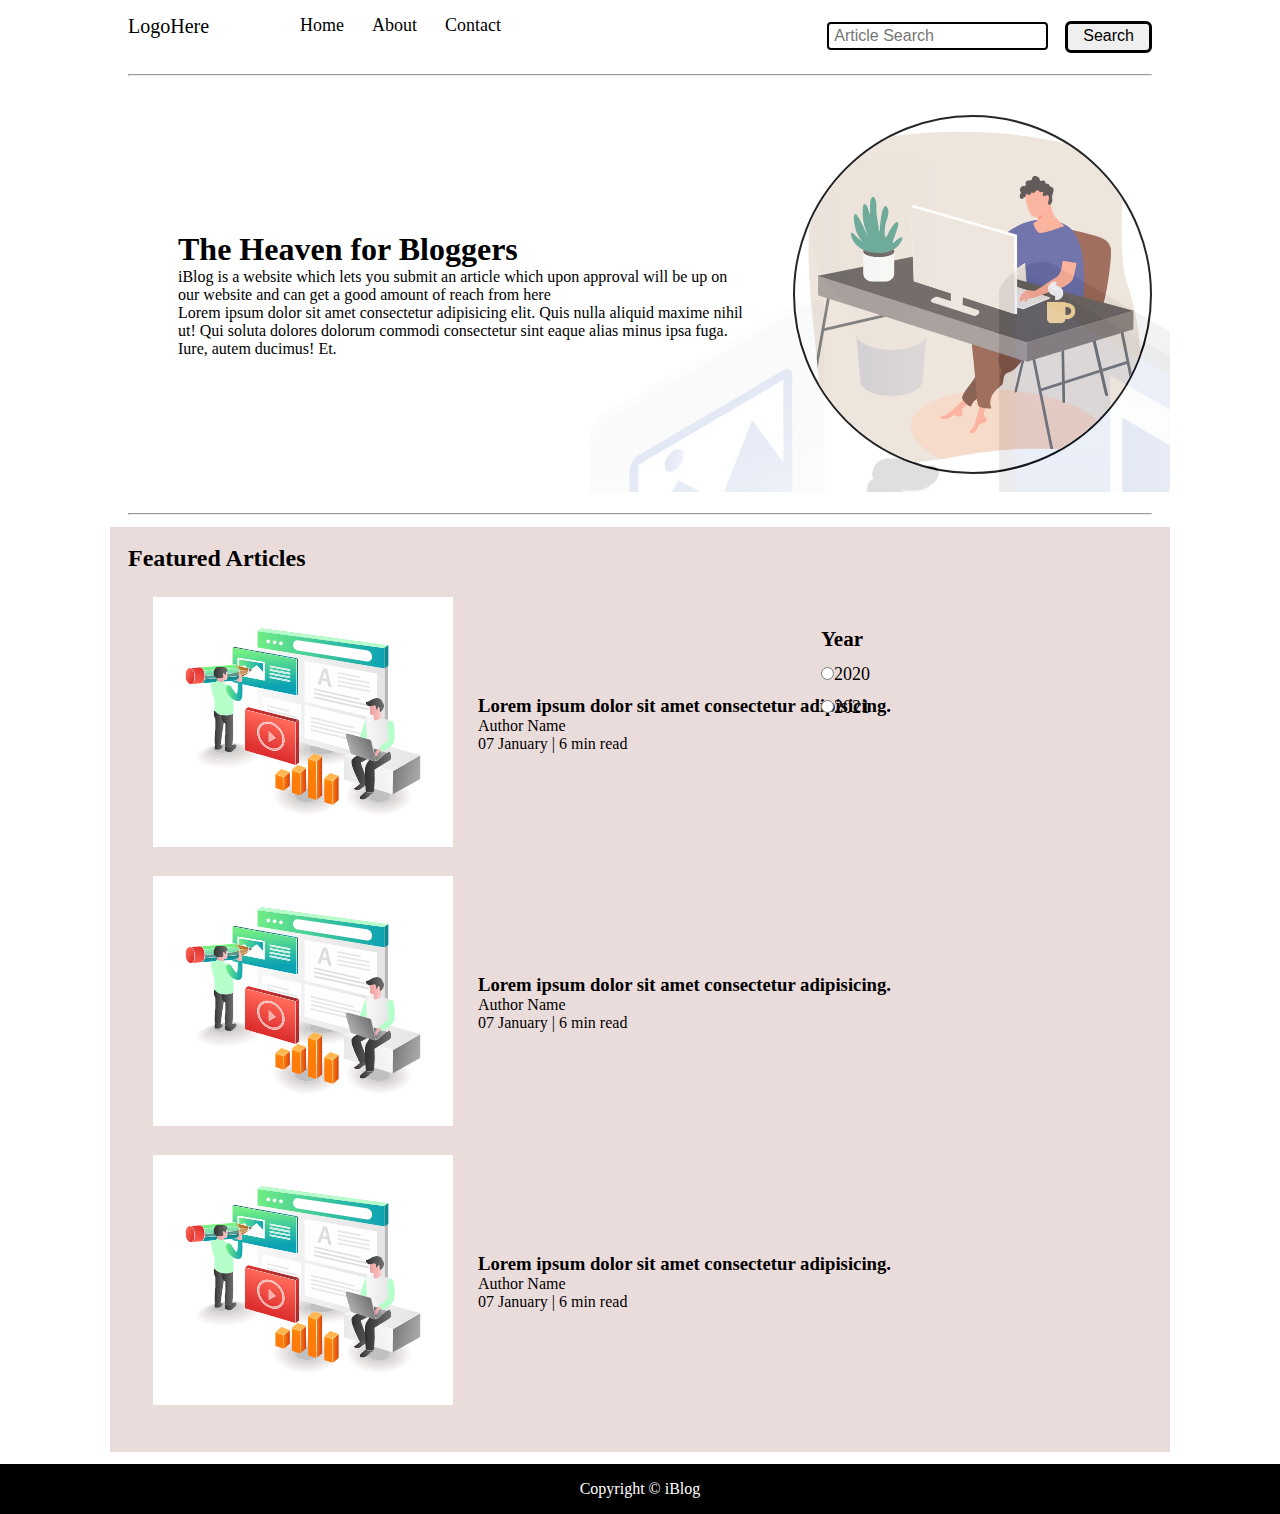
<file: index.html>
<!DOCTYPE html>
<html lang="en">

<head>
    <meta charset="UTF-8">
    <meta name="viewport" content="width=device-width, initial-scale=1.0">
    <title>Blog</title>
    <link rel="stylesheet" href="/css/style.css">
    <link rel="stylesheet" href="/css/utils.css">
    <link rel="stylesheet" href="/css/mobile.css">
</head>

<body>
    <nav class="navigation max-width-1 m-auto">
        <div class="nav-left">
            <span>LogoHere</span>
            <ul>
                <li><a href="/">Home</a></li>
                <li><a href="/about us/about us.html">About</a></li>
                <li><a href="/contactus/contact.html">Contact</a></li>
            </ul>



        </div>
        <div class="nav-right">
            <form action="/search.html" method="get">
                <input class="form-input" type="text" name="query" placeholder="Article Search">
                <button class="btn">Search</button>
            </form>
        </div>
    </nav>
    <div class="max-width-1 m-auto">
        <hr>
    </div>
    <div class="content max-width-1 m-auto my-2">
        <div class="content-left">
            <h1>The Heaven for Bloggers</h1>
            <p>iBlog is a website which lets you submit an article which upon approval will be up on our website and can
                get a good amount of reach from here</p>
            <p>Lorem ipsum dolor sit amet consectetur adipisicing elit. Quis nulla aliquid maxime nihil ut! Qui soluta
                dolores dolorum commodi consectetur sint eaque alias minus ipsa fuga. Iure, autem ducimus! Et.</p>
        </div>
        <div class="content-right">
            <img src="img/vecteezy_the-man-sitting-and-typing-on-computer-he-work-at-home_6852531.svg" alt="iBlog">
        </div>
    </div>
    <div class="max-width-1 m-auto"><hr></div>
    <div class="home-articles max-width-1 m-auto my-2">
        <div class="year-box">
            <h3>Year</h3>
            <div>
                <input type="radio" name="year" id="">2020
            </div>
            <div>
                <input type="radio" name="year" id="">2021
            </div>
        </div>
        <h2>Featured Articles</h2>
        <div class="home-article">
            <div class="home-article-img">
                <img src="img/vecteezy_isometric-illustration-concept-creative-analysis-of-web_5647946.svg" alt="Article 1">
            </div>
            <div class="home-article-content">
                <a href="/blogpost.html"><h3>Lorem ipsum dolor sit amet consectetur adipisicing.</h3></a>
                <div>Author Name</div>
                <span>07 January | 6 min read</span>
            </div>
        </div>
        <div class="home-article">
            <div class="home-article-img">
                <img src="img/vecteezy_isometric-illustration-concept-creative-analysis-of-web_5647946.svg" alt="Article 1">
            </div>
            <div class="home-article-content">
                <a href="/blogpost.html"><h3>Lorem ipsum dolor sit amet consectetur adipisicing.</h3></a>
                <div>Author Name</div>
                <span>07 January | 6 min read</span>
            </div>
        </div>
        <div class="home-article">
            <div class="home-article-img">
                <img src="img/vecteezy_isometric-illustration-concept-creative-analysis-of-web_5647946.svg" alt="Article 1">
            </div>
            <div class="home-article-content">
                <a href="/blogpost.html"><h3>Lorem ipsum dolor sit amet consectetur adipisicing.</h3></a>
                <div>Author Name</div>
                <span>07 January | 6 min read</span>
            </div>
        </div>
        
    </div>

    <div class="footer">
        Copyright &copy; iBlog
    </div>
</body>

</html>
</file>
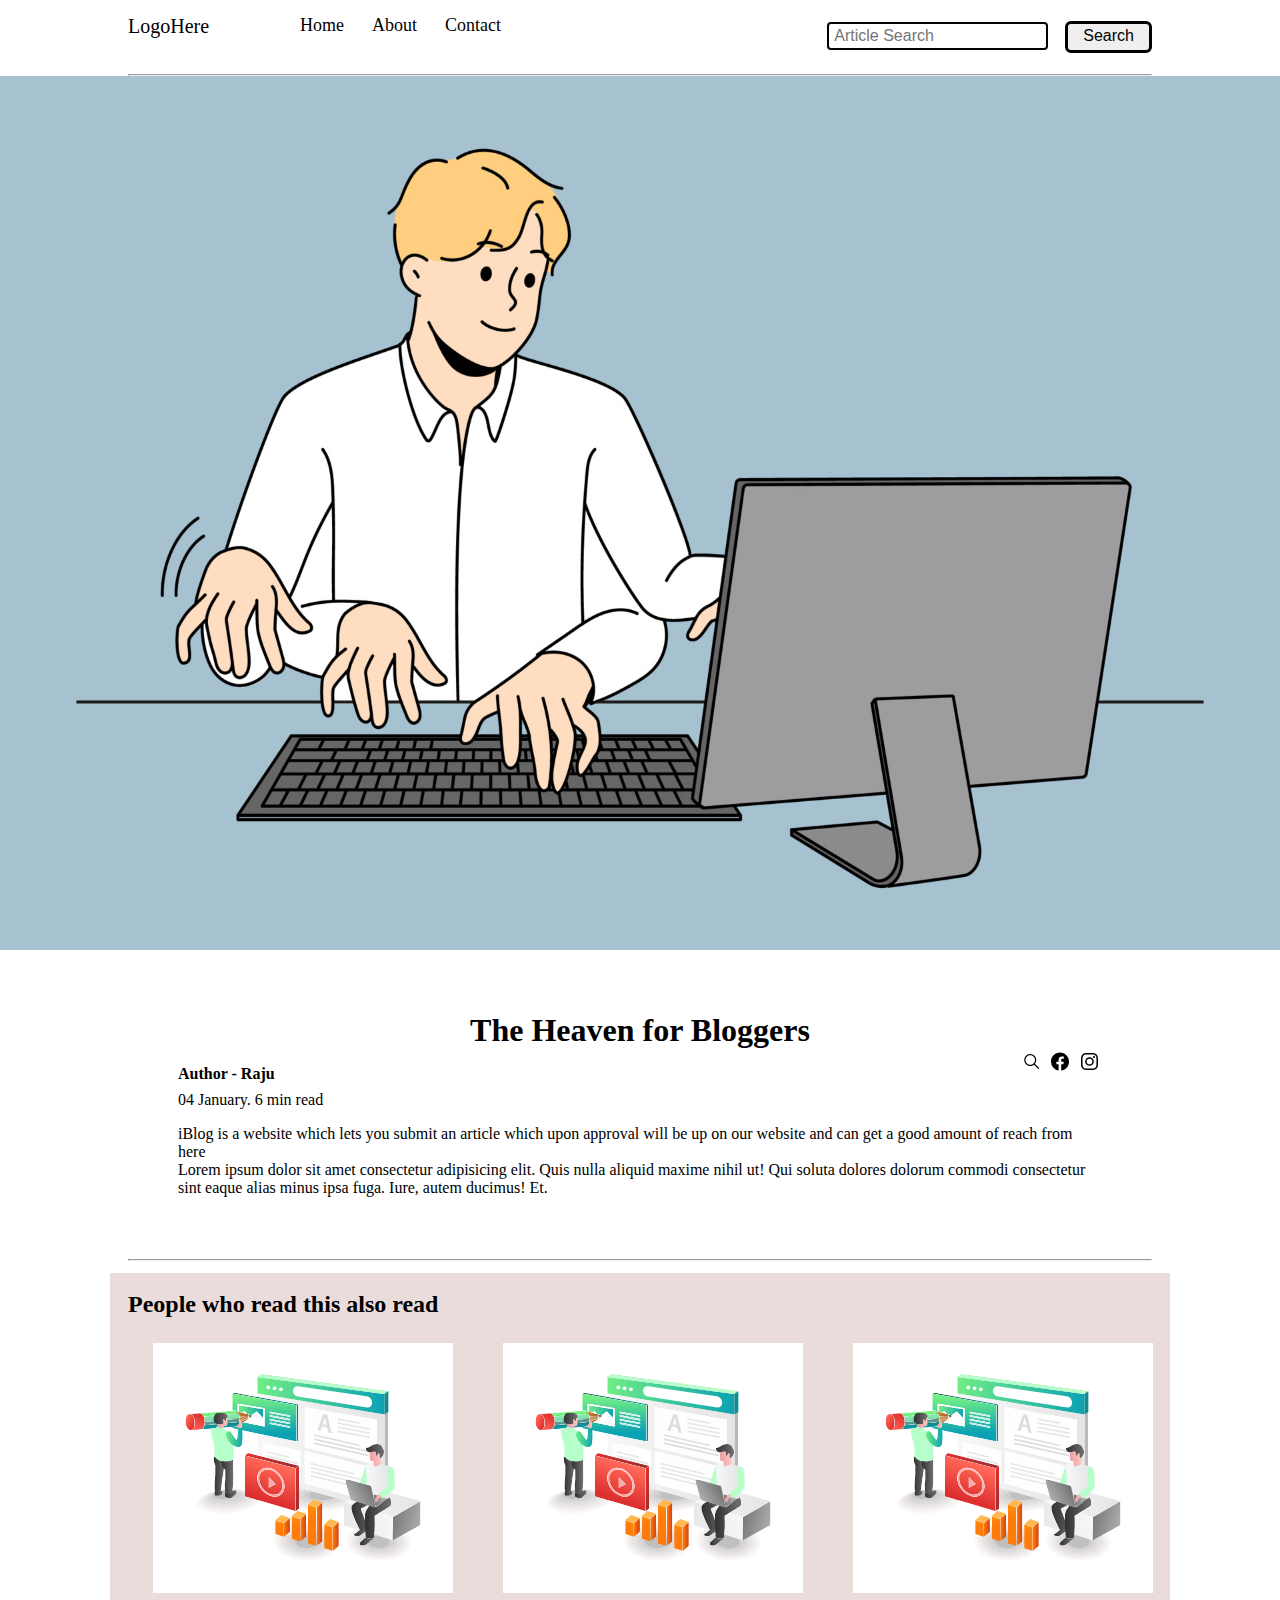
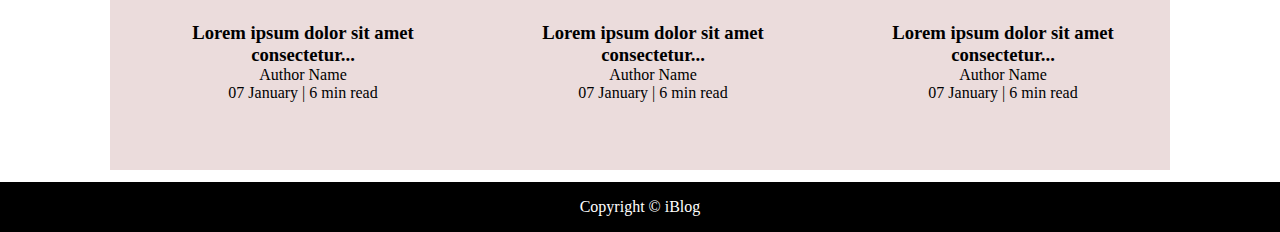
<file: blogpost.html>
<!DOCTYPE html>
<html lang="en">

<head>
    <meta charset="UTF-8">
    <meta name="viewport" content="width=device-width, initial-scale=1.0">
    <title>Blog</title>
    <link rel="stylesheet" href="/css/style.css">
    <link rel="stylesheet" href="/css/utils.css">
    <link rel="stylesheet" href="/css/blogpost.css">
    <link rel="stylesheet" href="/css/mobile.css">
</head>

<body>
    <nav class="navigation max-width-1 m-auto">
        <div class="nav-left">
            <span>LogoHere</span>
            <ul>
                <li><a href="/">Home</a></li>
                <li><a href="/about us/about us.html">About</a></li>
                <li><a href="/contactus/contact.html">Contact</a></li>
            </ul>
        </div>
        <div class="nav-right">
            <form action="/search.html" method="get">
                <input class="form-input" type="text" name="query" placeholder="Article Search">
                <button class="btn">Search</button>
            </form>
        </div>
    </nav>
    <div class="max-width-1 m-auto">
        <hr>
    </div>
    <div class="post-img">
        <img src="img/vecteezy_businessman-working-on-computer-with-numerous-hands-being_13215204.jpg" alt="" srcset="">
    </div>
    <div class="blog-post-content max-width-1 m-auto my-2">
        <div class="content-left">
            <h1>The Heaven for Bloggers</h1>
            <div class="blogpost-meta">
                <div class="author-info">
                    <div>
                        <b>Author - Raju</b>
                    </div>
                    <div>04 January. 6 min read</div>
                </div>
                <div class="social">
                    <svg class="svgIcon-use" width="25" height="25">
                        <path
                            d="M20.067 18.933l-4.157-4.157a6 6 0 10-.884.884l4.157 4.157a.624.624 0 10.884-.884zM6.5 11c0-2.62 2.13-4.75 4.75-4.75S16 8.38 16 11s-2.13 4.75-4.75 4.75S6.5 13.62 6.5 11z">
                        </path>
                    </svg>
                    <svg class="svgIcon-use" width="25" height="25">
                        <path
                            d="M21 12.646C21 7.65 16.97 3.6 12 3.6s-9 4.05-9 9.046a9.026 9.026 0 007.59 8.924v-6.376H8.395V12.64h2.193v-1.88c0-2.186 1.328-3.375 3.267-3.375.93 0 1.728.07 1.96.1V9.77H14.47c-1.055 0-1.26.503-1.26 1.242v1.63h2.517l-.33 2.554H13.21V21.6c4.398-.597 7.79-4.373 7.79-8.954">
                        </path>
                    </svg>
                    <svg class="svgIcon-use" width="25" height="25">
                        <path
                            d="M12.497 5.531c2.27 0 2.536.01 3.433.05.83.038 1.279.176 1.579.294.398.156.681.338.978.635.297.296.482.58.634.978.115.3.257.749.294 1.578.04.897.05 1.164.05 3.434 0 2.27-.01 2.537-.05 3.434-.037.83-.176 1.278-.294 1.578a2.637 2.637 0 01-.634.979 2.61 2.61 0 01-.978.634c-.3.114-.749.256-1.579.293-.897.04-1.163.05-3.433.05-2.27 0-2.537-.01-3.434-.05-.83-.037-1.278-.175-1.579-.293a2.638 2.638 0 01-.978-.634 2.596 2.596 0 01-.634-.979c-.115-.3-.256-.748-.293-1.578-.04-.897-.051-1.164-.051-3.434 0-2.27.01-2.537.05-3.434.038-.83.176-1.278.294-1.578.155-.398.337-.682.634-.978a2.6 2.6 0 01.978-.635c.3-.114.75-.256 1.579-.293.897-.044 1.164-.05 3.434-.05zm0-1.531c-2.307 0-2.598.01-3.505.05-.904.041-1.521.186-2.06.395-.56.216-1.033.51-1.505.982a4.214 4.214 0 00-.982 1.504c-.209.54-.354 1.157-.394 2.064C4.01 9.9 4 10.19 4 12.497c0 2.307.01 2.597.05 3.504.041.904.186 1.521.395 2.064.216.56.51 1.033.982 1.505s.948.762 1.504.981c.54.21 1.157.355 2.064.395.908.04 1.195.05 3.505.05 2.31 0 2.597-.01 3.505-.05.904-.04 1.52-.186 2.064-.395a4.14 4.14 0 001.504-.981c.472-.472.762-.948.982-1.505.209-.54.354-1.157.394-2.064.04-.907.051-1.194.051-3.504s-.01-2.598-.05-3.505c-.041-.904-.186-1.521-.395-2.064a4.142 4.142 0 00-.982-1.505 4.215 4.215 0 00-1.504-.981c-.54-.21-1.157-.354-2.064-.395C15.094 4.01 14.804 4 12.497 4z">
                        </path>
                        <path
                            d="M12.496 8.132a4.365 4.365 0 000 8.73 4.367 4.367 0 004.365-4.365 4.367 4.367 0 00-4.365-4.365zm0 7.198a2.833 2.833 0 110-5.666 2.833 2.833 0 010 5.666z">
                        </path>
                        <path d="M17.034 8.979a1.019 1.019 0 100-2.038 1.019 1.019 0 000 2.038z"></path>
                    </svg>
                </div>
            </div>
            <p>iBlog is a website which lets you submit an article which upon approval will be up on our website and can
                get a good amount of reach from here</p>
            <p>Lorem ipsum dolor sit amet consectetur adipisicing elit. Quis nulla aliquid maxime nihil ut! Qui soluta
                dolores dolorum commodi consectetur sint eaque alias minus ipsa fuga. Iure, autem ducimus! Et.</p>
        </div>
    </div>
    <div class="max-width-1 m-auto">
        <hr>
    </div>
    <div class="home-articles max-width-1 m-auto my-2">
        <h2>People who read this also read</h2>
        <div class="row">
            <div class="home-article more-post">
                <div class="home-article-img">
                    <img src="img/vecteezy_isometric-illustration-concept-creative-analysis-of-web_5647946.svg"
                        alt="Article 1">
                </div>
                <div class="home-article-content center">
                    <a href="/blogpost.html">
                        <h3>Lorem ipsum dolor sit amet consectetur...</h3>
                    </a>
                    <div>Author Name</div>
                    <span>07 January | 6 min read</span>
                </div>
            </div>
            <div class="home-article more-post">
                <div class="home-article-img">
                    <img src="img/vecteezy_isometric-illustration-concept-creative-analysis-of-web_5647946.svg"
                        alt="Article 1">
                </div>
                <div class="home-article-content center">
                    <a href="/blogpost.html">
                        <h3>Lorem ipsum dolor sit amet consectetur...</h3>
                    </a>
                    <div>Author Name</div>
                    <span>07 January | 6 min read</span>
                </div>
            </div>
            <div class="home-article more-post">
                <div class="home-article-img">
                    <img src="img/vecteezy_isometric-illustration-concept-creative-analysis-of-web_5647946.svg"
                        alt="Article 1">
                </div>
                <div class="home-article-content center">
                    <a href="/blogpost.html">
                        <h3>Lorem ipsum dolor sit amet consectetur...</h3>
                    </a>
                    <div>Author Name</div>
                    <span>07 January | 6 min read</span>
                </div>
            </div>
        </div>
    </div>

    <div class="footer">
        Copyright &copy; iBlog
    </div>
</body>

</html>
</file>
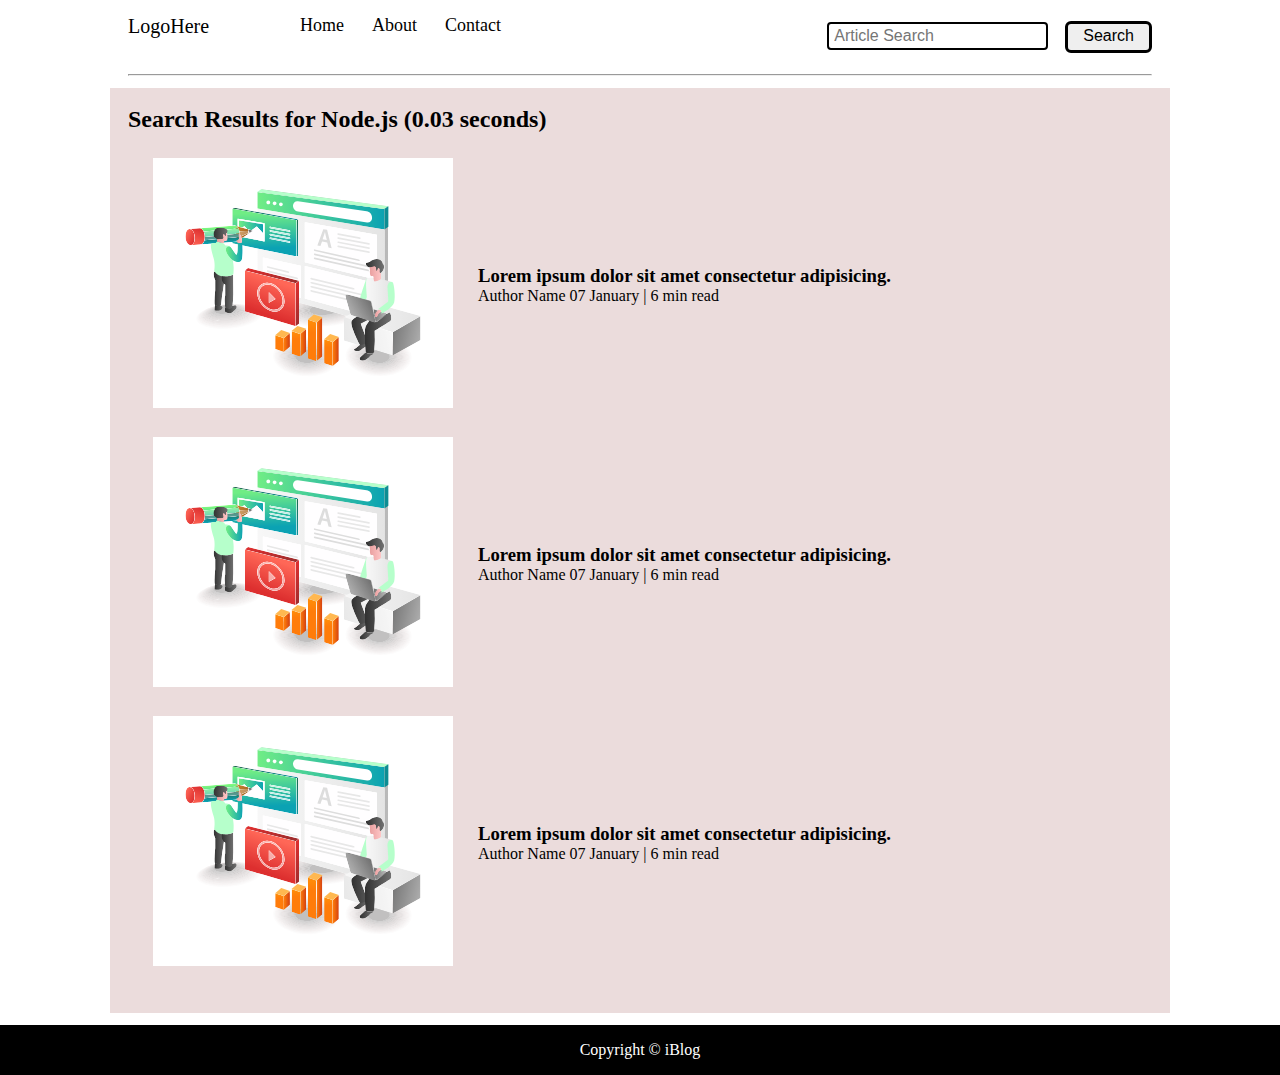
<file: search.html>
<!DOCTYPE html>
<html lang="en">

<head>
    <meta charset="UTF-8">
    <meta name="viewport" content="width=device-width, initial-scale=1.0">
    <title>Blog</title>
    <link rel="stylesheet" href="/css/style.css">
    <link rel="stylesheet" href="/css/utils.css">
</head>

<body>
    <nav class="navigation max-width-1 m-auto">
        <div class="nav-left">
            <span>LogoHere</span>
            <ul>
                <li><a href="/">Home</a></li>
                <li><a href="/">About</a></li>
                <li><a href="/">Contact</a></li>
            </ul>

        </div>
        <div class="nav-right">
            <form action="/search.html" method="get">
                <input class="form-input" type="text" name="query" placeholder="Article Search">
                <button class="btn">Search</button>
            </form>
        </div>
    </nav>
    
    <div class="max-width-1 m-auto"><hr></div>
    <div class="home-articles max-width-1 m-auto my-2">
        <h2>Search Results for Node.js (0.03 seconds)</h2>
        <div class="home-article">
            <div class="home-article-img">
                <img src="img/vecteezy_isometric-illustration-concept-creative-analysis-of-web_5647946.svg" alt="Article 1">
            </div>
            <div class="home-article-content">
                <a href="/blog.html"><h3>Lorem ipsum dolor sit amet consectetur adipisicing.</h3></a>
                <span>Author Name</span>
                <span>07 January | 6 min read</span>
            </div>
        </div>
        <div class="home-article">
            <div class="home-article-img">
                <img src="img/vecteezy_isometric-illustration-concept-creative-analysis-of-web_5647946.svg" alt="Article 1">
            </div>
            <div class="home-article-content">
                <a href="/blog.html"><h3>Lorem ipsum dolor sit amet consectetur adipisicing.</h3></a>
                <span>Author Name</span>
                <span>07 January | 6 min read</span>
            </div>
        </div>
        <div class="home-article">
            <div class="home-article-img">
                <img src="img/vecteezy_isometric-illustration-concept-creative-analysis-of-web_5647946.svg" alt="Article 1">
            </div>
            <div class="home-article-content">
                <a href="/blog.html"><h3>Lorem ipsum dolor sit amet consectetur adipisicing.</h3></a>
                <span>Author Name</span>
                <span>07 January | 6 min read</span>
            </div>
        </div>
        
    </div>

    <div class="footer">
        Copyright &copy; iBlog
    </div>
</body>

</html>
</file>
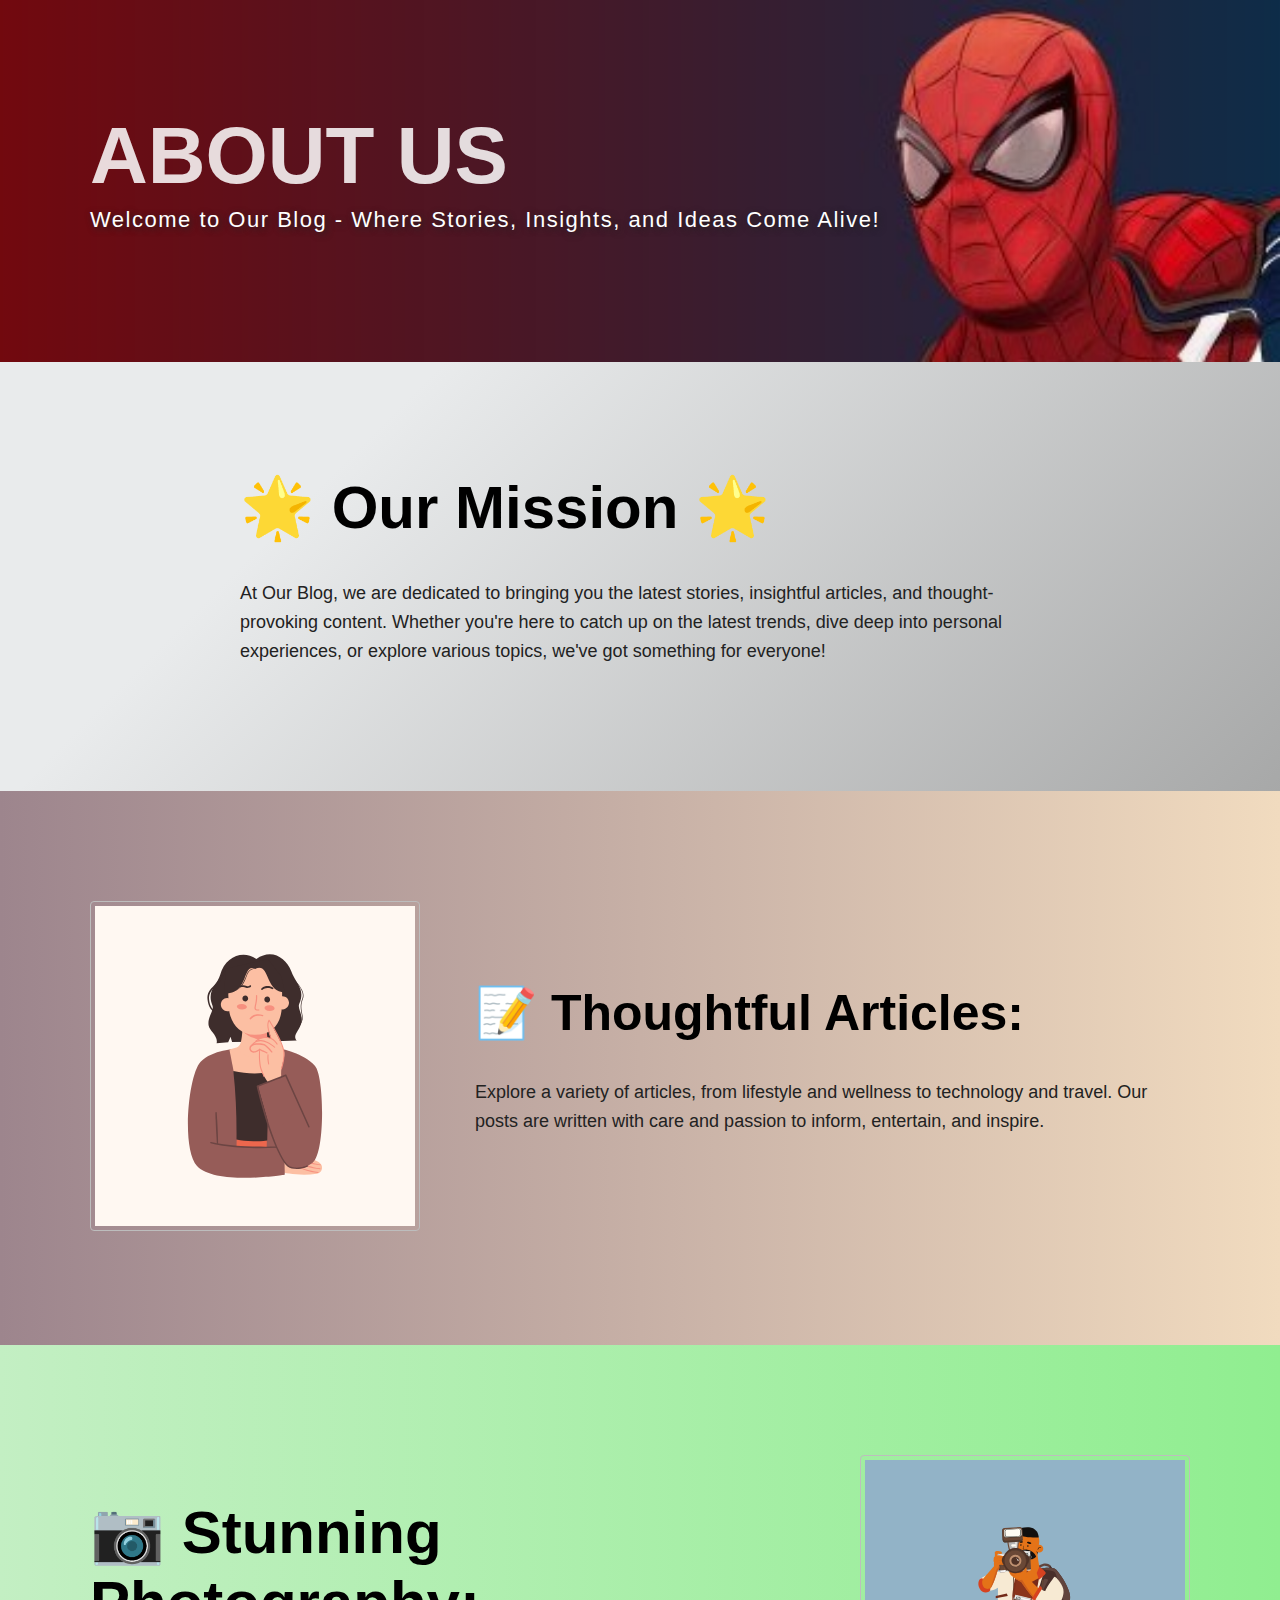
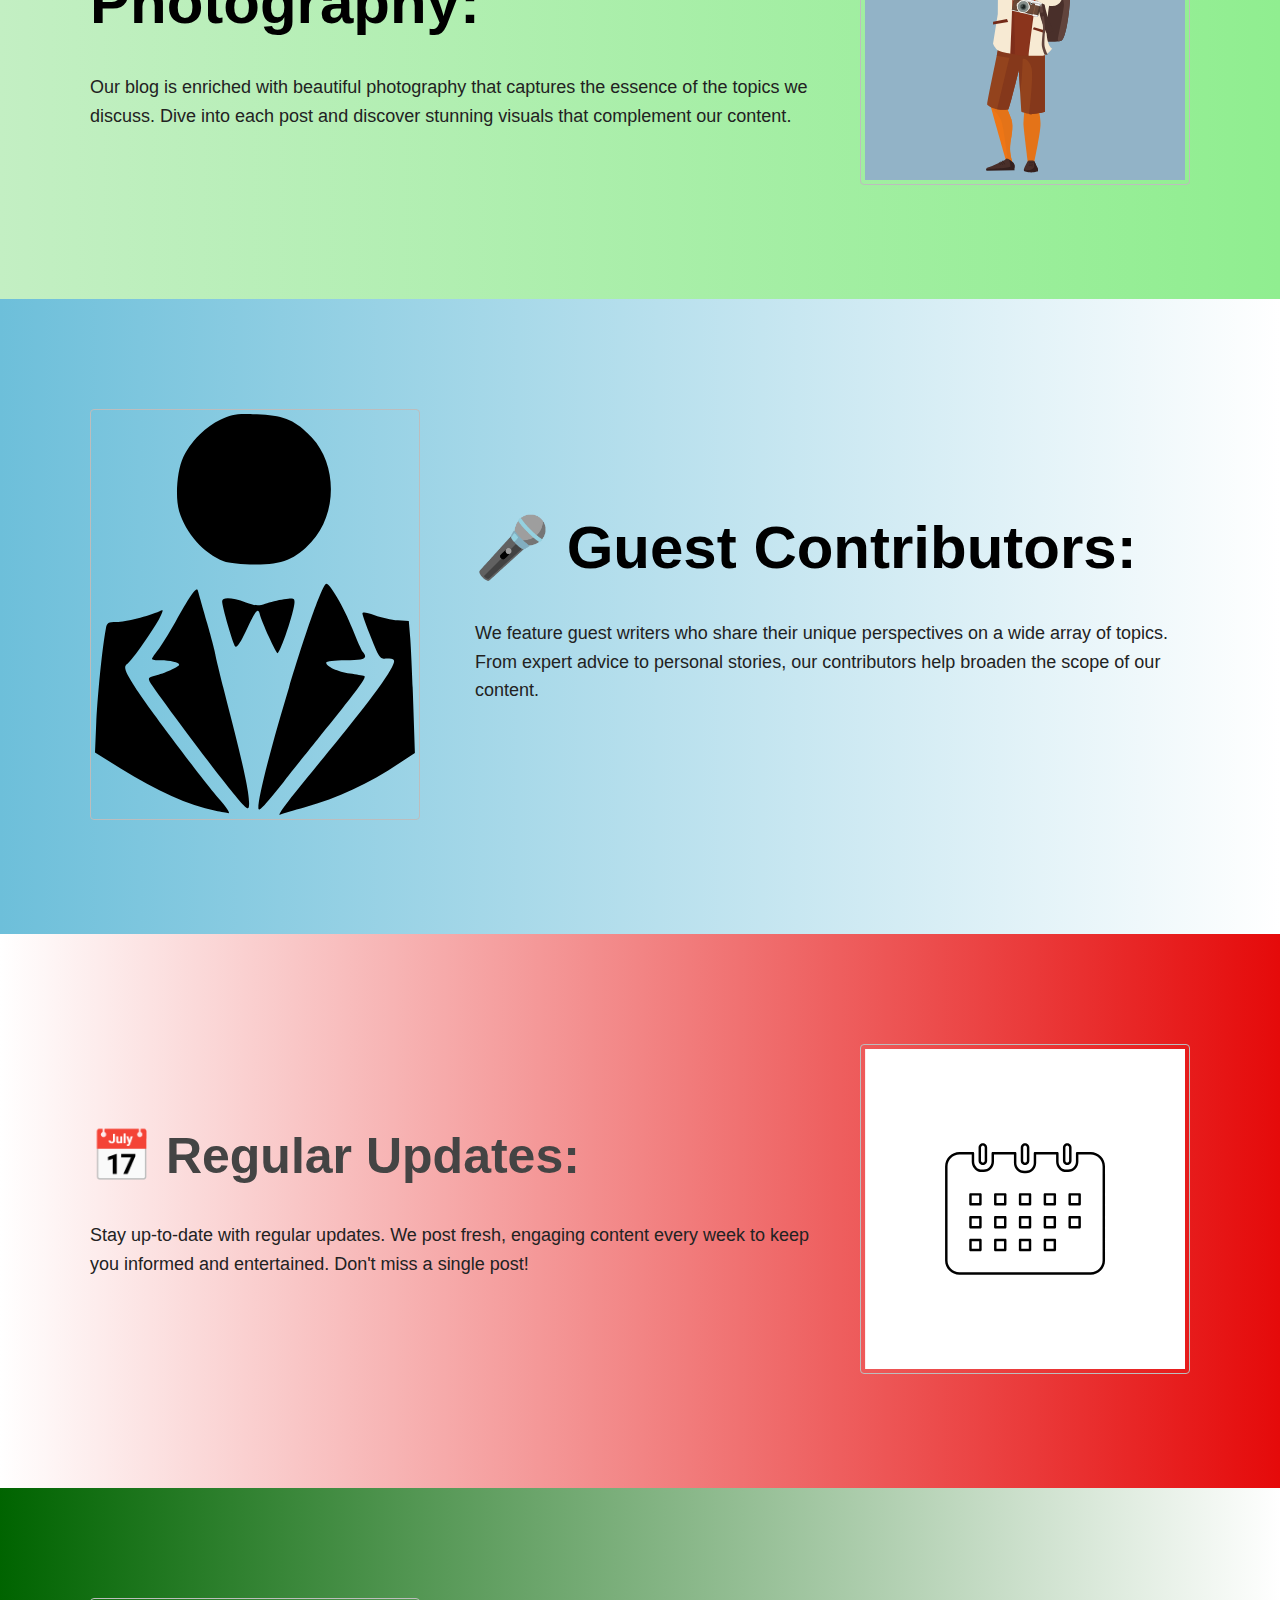
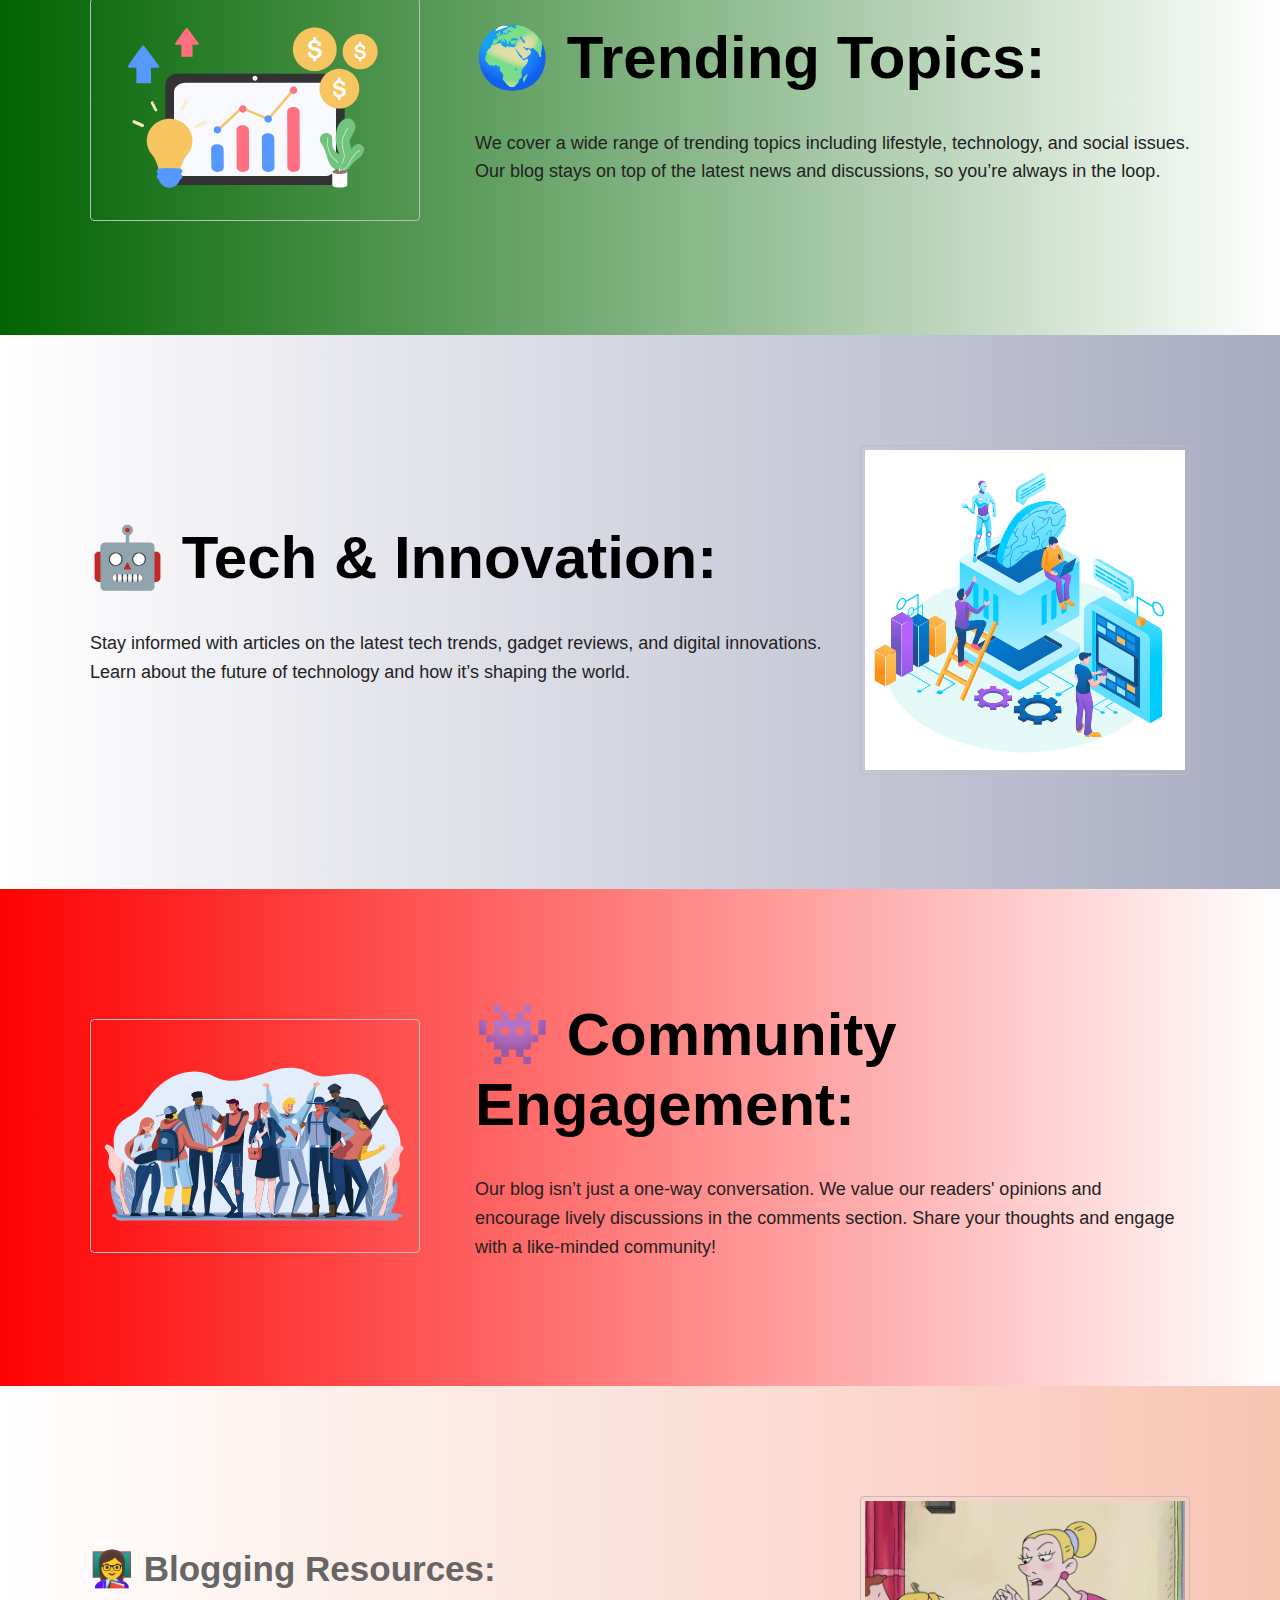
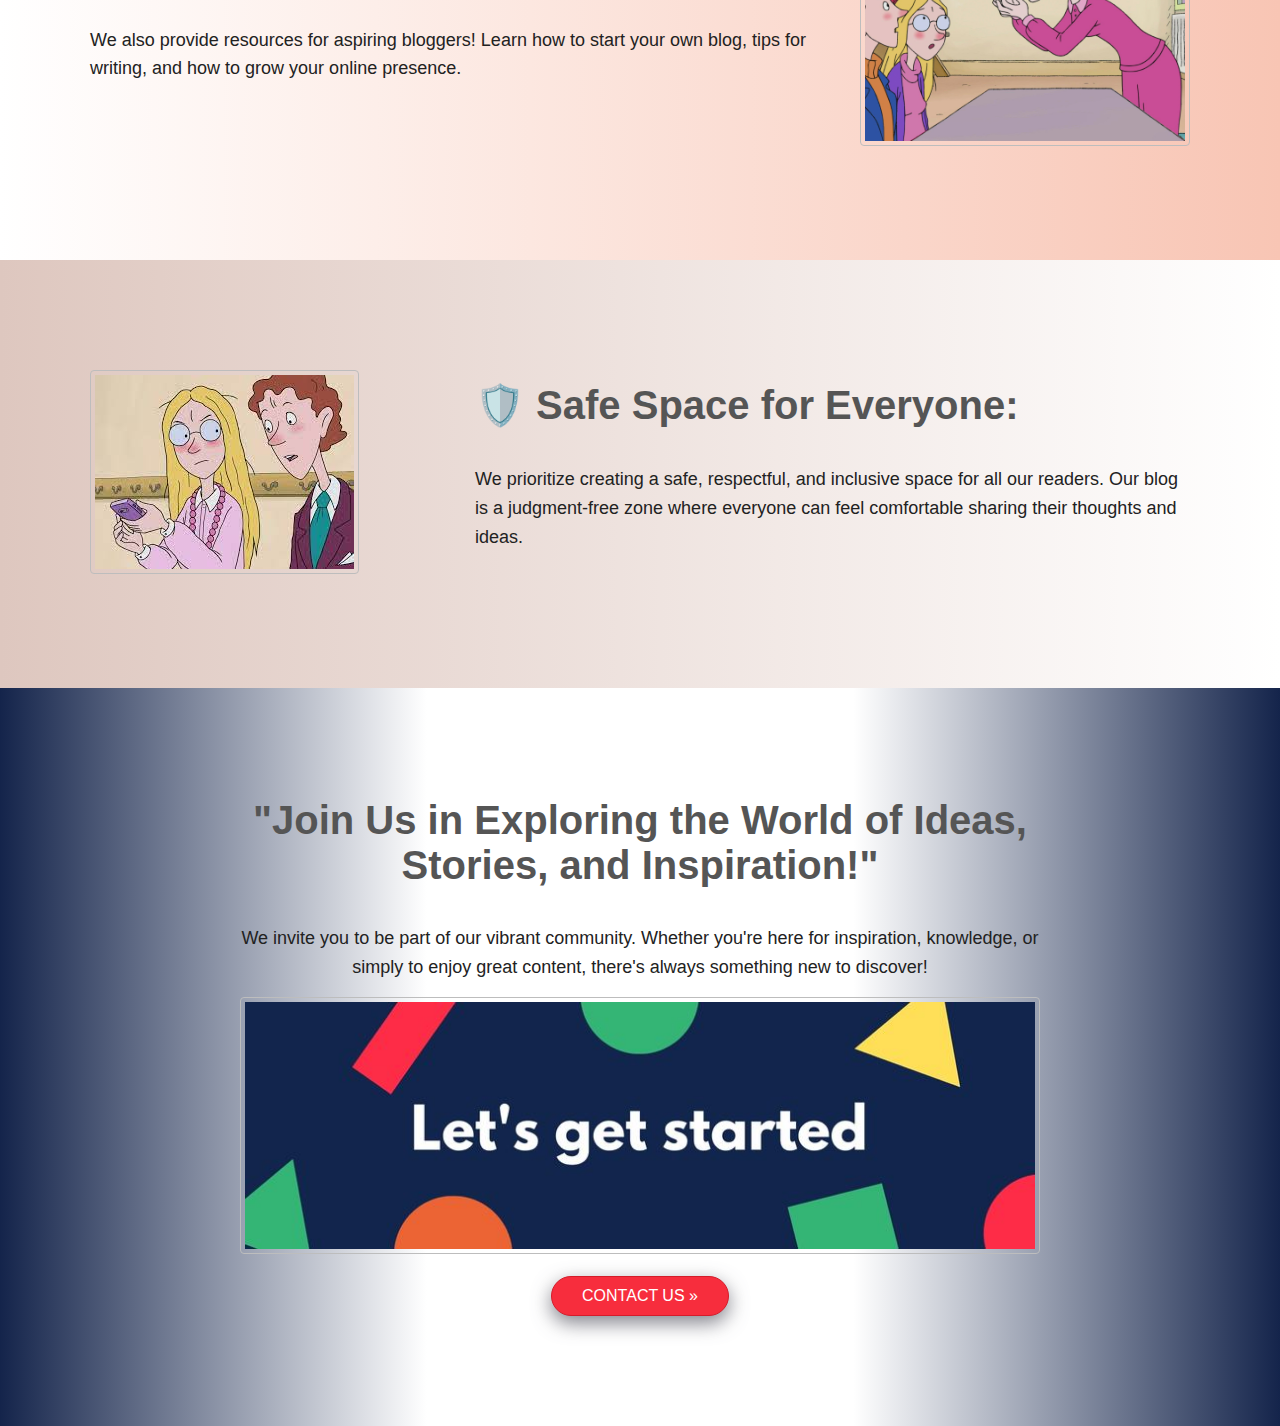
<file: about us/about us.html>
<!DOCTYPE html>
<html lang="en">

<head>
  <meta charset="UTF-8">
  <meta http-equiv="X-UA-Compatible" content="IE=edge">
  <meta name="viewport" content="width=device-width, initial-scale=1.0">
  <link rel="shortcut icon" href="icons8-about-48.jpg" type="image/x-icon">
  <link rel="stylesheet" href="style.css">
  <title>About Us</title>
</head>

<body>
  <section class="banner">
    <div class="container">
      <h1>About Us</h1>
      <p>Welcome to Our Blog - Where Stories, Insights, and Ideas Come Alive!</p>
    </div> <!-- .container -->
  </section> <!-- .banner -->
  <section class="first">
    <div class="container">
      <h2>🌟 Our Mission 🌟</h2>
      <br>
      <br>
      <p>At Our Blog, we are dedicated to bringing you the latest stories, insightful articles, and thought-provoking content. Whether you're here to catch up on the latest trends, dive deep into personal experiences, or explore various topics, we've got something for everyone!</p>
    </div>
  </section>
  <section class="second">
    <div class="container">
      <div class="left-img">
        <img src="./img/photo-1.svg" alt="Blog Writer">
      </div>
      <div class="right-content">
        <h3>📝 Thoughtful Articles:</h3>
        <br>
        <br>
        <p>Explore a variety of articles, from lifestyle and wellness to technology and travel. Our posts are written with care and passion to inform, entertain, and inspire.</p>
      </div>
    </div>
  </section>
  <section class="third">
    <div class="container">
      <div class="left-content">
        <h2>📷 Stunning Photography:</h2>
        <br>
        <br>
        <p>Our blog is enriched with beautiful photography that captures the essence of the topics we discuss. Dive into each post and discover stunning visuals that complement our content.</p>
      </div>
      <div class="right-img">
        <img src="./img/photo-2.svg" alt="photography">
      </div>
    </div> <!-- .container -->
  </section> <!-- .third -->
  <section class="four">
    <div class="container">
      <div class="left-img">
        <img src="./img/photo-3.svg" alt="Person">
      </div>
      <div class="right-content">
        <h2>🎤 Guest Contributors:</h2>
        <br>
        <br>
        <p>We feature guest writers who share their unique perspectives on a wide array of topics. From expert advice to personal stories, our contributors help broaden the scope of our content.</p>
      </div>
    </div>
  </section>
  <section class="five">
    <div class="container">
      <div class="left-content">
        <h3>📅 Regular Updates:</h3>
        <br>
        <br>
        <p>Stay up-to-date with regular updates. We post fresh, engaging content every week to keep you informed and entertained. Don't miss a single post!</p>
      </div>
      <div class="right-img">
        <img src="./img/photo-4.svg" alt="blog">
      </div>
    </div> <!-- .container -->
  </section> <!-- .third -->
  <section class="seven">
    <div class="container">
      <div class="left-img">
        <img src="./img/photo-5.svg" alt="Person">
      </div>
      <div class="right-content">
        <h2>🌍 Trending Topics:</h2>
        <br>
        <br>
        <p>We cover a wide range of trending topics including lifestyle, technology, and social issues. Our blog stays on top of the latest news and discussions, so you’re always in the loop.</p>
      </div>
    </div>
  </section>
  <section class="eight">
    <div class="container">
      <div class="left-content">
        <h2>🤖 Tech & Innovation:</h2>
        <br>
        <br>
        <p>Stay informed with articles on the latest tech trends, gadget reviews, and digital innovations. Learn about the future of technology and how it’s shaping the world.</p>
      </div>
      <div class="right-img">
        <img src="./img/photo-6.svg" alt="technology">
      </div>
    </div> <!-- .container -->
  </section> <!-- .third -->
  <section class="nine">
    <div class="container">
      <div class="left-img">
        <img src="./img/photo-7.svg" alt="Person">
      </div>
      <div class="right-content">
        <h2>👾 Community Engagement:</h2>
        <br>
        <br>
        <p>Our blog isn’t just a one-way conversation. We value our readers' opinions and encourage lively discussions in the comments section. Share your thoughts and engage with a like-minded community!</p>
      </div>
    </div>
  </section>
  <section class="ten">
    <div class="container">
      <div class="left-content">
        <h5>👩‍🏫 Blogging Resources:</h5>
        <br>
        <br>
        <p>We also provide resources for aspiring bloggers! Learn how to start your own blog, tips for writing, and how to grow your online presence.</p>
      </div>
      <div class="right-img">
        <img src="./img/photo-9.jpg" alt="blogging resources">
      </div>
    </div> <!-- .container -->
  </section> <!-- .third -->
  <section class="eleven">
    <div class="container">
      <div class="left-img">
        <img src="./img/photo-8.jpg" alt="Person">
      </div>
      <div class="right-content">
        <h4>🛡️ Safe Space for Everyone:</h4>
        <br>
        <br>
        <p>We prioritize creating a safe, respectful, and inclusive space for all our readers. Our blog is a judgment-free zone where everyone can feel comfortable sharing their thoughts and ideas.</p>
      </div>
    </div>
  </section>
  
  <section class="six">
    <div class="container">
      <h4>"Join Us in Exploring the World of Ideas, Stories, and Inspiration!"</h4>
      <br>
      <br>
      <p>We invite you to be part of our vibrant community. Whether you're here for inspiration, knowledge, or simply to enjoy great content, there's always something new to discover!</p>
      <img src="./img/photo-6.jpg" alt="let's get started">
      <br>
      <br>
      <a class="cta" href="/contactus/contact.html">Contact Us »</a>
    </div>
  </section>

</body>

</html>
</file>
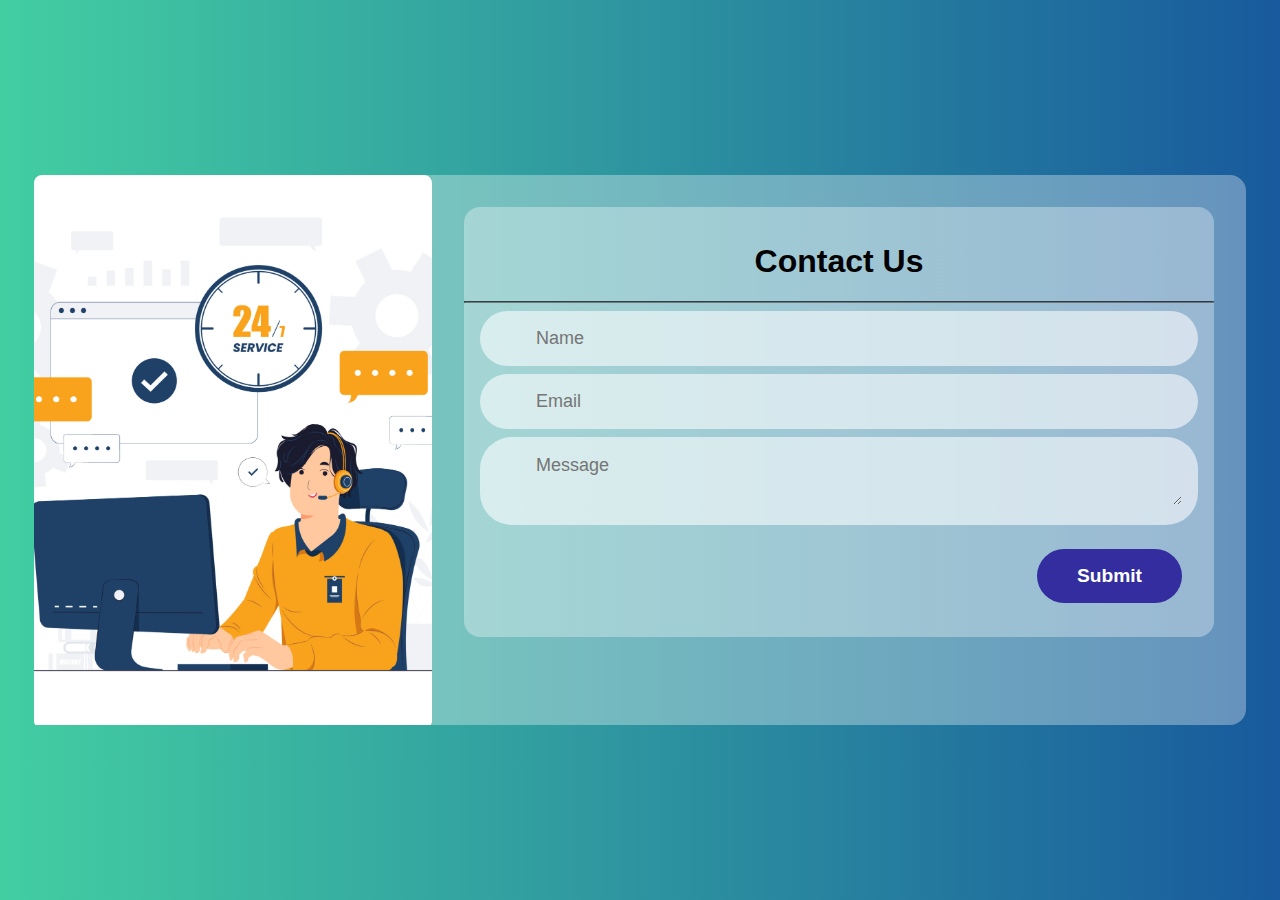
<file: contactus/contact.html>
<!DOCTYPE html>
<html lang="en">

<head>
    <meta charset="UTF-8">
    <meta http-equiv="X-UA-Compatible" content="IE=edge">
    <meta name="viewport" content="width=device-width, initial-scale=1.0">
    <title>Contact Us</title>
    <link rel="stylesheet" href="style.css">
</head>

<body>
    <form action="" method="post">
        <div class="container">
            <div class="slider-container">
                <div class="slider">
                    <div class="list">
                        <div class="item">
                            <img src="/contactus/vecteezy_male-customer-support-phone-operator-with-headset-working_7620779.jpg" alt="">
                        </div>
                    </div>
                </div>
            </div>

            <div class="content-container">
                <div class="content">
                    <div class="card">
                        <section>
                            <header>
                                <h1>Contact Us</h1>
                            </header>
                        </section>
                        <hr>
                        <section>
                            <main class="main">
                                <div class="form-item">
                                    <label for="name"></label>
                                    <input type="text" id="name" name="name" placeholder="Name" autocomplete="off">
                                </div>
                                <div class="form-item">
                                    <label for="email"></label>
                                    <input type="email" id="email" name="email" placeholder="Email" autocomplete="off">
                                </div>
                                <div class="form-item">
                                    <label for="message"></label>
                                    <textarea id="message" name="message" placeholder="Message" rows="4"></textarea>
                                </div>
                            </main>
                        </section>
                        <div class="login-button">
                            <input type="submit" value="Submit">
                        </div>
                    </div>
                </div>
            </div>
        </div>
    </form>
</body>

</html>
</file>
<file: css/style.css>
*{
    margin: 0;
    padding: 0;
}

.navigation {
    height: 74px;
    /* background-color: red; */
    display: flex;
    justify-content: space-between;
    align-items: center;
}

.nav-left{
    font-size: 20px;
    display: flex;
}

.nav-left ul{
    display: flex;
    align-items: center;
    margin: 0 77px;
    font-size: 18px;
    padding-bottom: 23px;
}

.nav-left ul li{
    list-style: none;
    margin: 0 14px;
}

.nav-left ul li a:hover {
    color: black;
    font-weight: bolder;
}
.nav-left ul li a{
    text-decoration: none;
    color: black;
}

.content-left {
    display: flex;
    flex-direction: column;
    justify-content: center;
    padding: 50px;
    z-index: 1;
}

.content-right {
    display: flex;
    align-items: center;
    justify-content: center;
}

.content-right img {
    height: 355px;
    border: 2px solid black;
    border-radius: 200px;
}

.content{
    height: 395px;
    display: flex;
    /* background-color: blue; */
    margin-top: 32px;
    padding: 9px;
    position: relative;
}

.content::after{
    background-image: url('../img/vecteezy_men-insert-ideas-into-blog-and-web-content_.jpg');
    content: "";
    position: absolute;
    width: 100%;
    height: inherit;
    opacity: .15;
}

.home-articles{
    background-color: rgb(235, 220, 220);
    padding-top: 12px;
    padding: 18px;
    position: relative;
}

.year-box{
    position: absolute;
    width: 234px;
    height: 255px;
    right: 115px;
    top: 100px;
    font-size: 18px;
}

.year-box div{
    margin: 12px 0px;
}

.home-article{
    display: flex;
    margin: 25px;
}

.home-article img{
    width: 300px;
}

.home-article-content{
    align-self: center;
    padding: 25px;
}

.home-article-content a{
    text-decoration: none;
    color: black;
}
.footer{
    height: 50px;
    background-color: black;
    display: flex;
    align-items: center;
    justify-content:center;
    color: white;
}
</file>
<file: css/utils.css>
.max-width-1{
    max-width: 80vw;
}

.max-width-2{
    max-width: 60vw;
}

.m-auto{
    margin: auto;
}

.btn{
    padding: 5px 15px;
    padding-top: 3px;
    border: 3px solid black;
    border-radius: 6px;
    font-size: 16px;
    cursor: pointer;
    transition: all 0.3s ease-in-out;
}

.btn:hover{
    color: white;
    background: red;
}

.form-input{
    padding: 3px 5px;
    padding-top: 3px;
    font-size: 16px;
    border: 2px solid black;
    border-radius: 4px;
    margin: 0 13px;
}

.my-2{
    margin-top: 12px;
    margin-bottom: 12px;
}

.center{
    text-align: center;
}
</file>
<file: css/mobile.css>
@media screen and (max-width: 1200px) {
    .navigation{
        flex-direction: column;
        margin-bottom: 23px;
    }

    .nav-left{
        flex-direction: column;
        text-align: center;
    }

    .content-right{
        display: none;
    }
    
    .home-article{
        flex-direction: column;
    }

    .home-article-img{
        text-align: center;
    }

    .year-box{
        top: 25px;
        font-size: 11px;
        display: none;
    }

    .year-box div {
        display: none;
    }

    .form-input{
        width: 50%;
    }

    .row{
        flex-direction: column;
    }

    .social{
        padding: 0;
    }
}
</file>
<file: css/blogpost.css>
.post-img{
    height: 874px;
    overflow: hidden;
}

.post-img img{
    width: 100%;
    height: 100%;
}

.blog-post-content h1{
    text-align: center;
}

.row{
    display: flex;
}

.more-post{
    flex-direction: column;
    align-items: center;
}

.blogpost-meta{
    display: flex;
    justify-content: space-between;
}

.author-info div{
    padding: 4px 0px;
}

.author-info{
    margin: 12px 0;
}

.social{
    cursor: pointer;
}
</file>
<file: about us/style.css>
* {
    box-sizing: border-box;
}

body {
    margin: 0;
    padding: 0;
    font-family: "Roboto", sans-serif;
    background-color: #F8F9FA;
    color: #222222;
    font-weight: 400;
}

strong {
    font-weight: 700;
}

img {
    max-width: 100%;
}

p {
    font-size: 1.125rem;
    color: #222222;
    margin: 0 0 15px;
    line-height: 1.6;
}

h1,
h2,
h3,
h4,
h5,
h6 {
    margin: 0;
}

h1 {
    color: #000000;
    font-size: 36px;
}

@media (min-width: 768px) {
    h1 {
        font-size: 80px;
    }
}

h2 {
    color: #000000;
    font-size: 30px;
}

@media (min-width: 768px) {
    h2 {
        font-size: 60px;
    }
}

h3 {
    color: #444444;
    font-size: 24px;
}

@media (min-width: 768px) {
    h3 {
        font-size: 50px;
    }
}

h4 {
    color: #555555;
    font-size: 22px;
}

@media (min-width: 768px) {
    h4 {
        font-size: 40px;
    }
}

h5 {
    color: #666666;
    font-size: 20px;
}

@media (min-width: 768px) {
    h5 {
        font-size: 35px;
    }
}

h6 {
    color: #777777;
    font-size: 18px;
}

@media (min-width: 768px) {
    h6 {
        font-size: 32px;
    }
}

section {
    padding: 110px 15px;
}

a.cta {
    padding: 10px 30px;
    text-align: center;
    text-decoration: none;
    background-color: #f72d3d;
    border: 1px solid #d41c2a;
    border-radius: 25px;
    color: #FFFFFF;
    text-transform: uppercase;
    display: inline-block;
    box-shadow: rgba(100, 100, 111, 0.8) 0px 7px 19px 0px;
    transition: all 0.8s ease;
}

a.cta:hover {
    background-color: #f75763;
    border: 1px solid #3b1215;
    color: #000000;
}

.container {
    max-width: 1100px;
    margin: 0 auto;
}

.container img {
    padding: 0.25rem;
    border: 1px solid #bdbdbd;
    border-radius: 0.25rem;
}

.banner {
    background: linear-gradient(90deg, rgba(139, 0, 0, 0.8), rgba(255, 138, 138, 0)), url(img/banner.jpg) no-repeat;
    background-size: cover;
    background-position: top right;
}


.banner h1 {
    color: rgba(255, 255, 255, 0.85);
    text-transform: uppercase;
    font-weight: 700;
}

.banner p {
    color: #FFFFFF;
    font-size: 1.375rem;
    letter-spacing: 1.5px;
    font-weight: 100;
    text-shadow: 2px 2px 7px #222222;
}

.first {
    background-color: #FFFFFF;
    background-image: linear-gradient(315deg, #a7a8a8 0%, #E9EBEC 74%);
}

.first .container {
    max-width: 800px;
}

.second {
    background: linear-gradient(to right, #9d858d, #f1dbbf);

}
.second h3 {
    color: #000000;
}

.second .container {
    display: block;
}

@media (min-width: 768px) {
    .second .container {
        display: flex;
        justify-content: space-between;
        align-items: center;
    }
}

@media (min-width: 768px) {
    .second .container .left-img {
        flex-basis: 30%;
    }
}

@media (min-width: 768px) {
    .second .container .right-content {
        flex-basis: 65%;
    }
}

.second .container .right-content h2 {
    margin: 30px 0 0;
}

@media (min-width: 768px) {
    .second .container .right-content h2 {
        margin: 0;
    }
}

.third {
    background: linear-gradient(to left, #90ee90, #c3efc3 );

}

@media (min-width: 768px) {
    .third .container {
        display: flex;
        justify-content: space-between;
        align-items: center;
    }
}

.third .container .left-content {
    flex-basis: 68%;
}

.third .container .right-img {
    flex-basis: 30%;
}

.four {
    background: linear-gradient(to right, rgb(109, 191, 218), white);

}

.four .container {
    display: block;
}

@media (min-width: 768px) {
    .four .container {
        display: flex;
        justify-content: space-between;
        align-items: center;
    }
}

@media (min-width: 768px) {
    .four .container .left-img {
        flex-basis: 30%;
    }
}

@media (min-width: 768px) {
    .four .container .right-content {
        flex-basis: 65%;
    }
}

.four .container .right-content h2 {
    margin: 30px 0 0;
}

@media (min-width: 768px) {
    .four .container .right-content h2 {
        margin: 0;
    }
}

.five {
    background: linear-gradient(to right, white, #e50a0a);

}

@media (min-width: 768px) {
    .five .container {
        display: flex;
        justify-content: space-between;
        align-items: center;
    }
}

.five .container .left-content {
    flex-basis: 68%;
}

.five .container .right-img {
    flex-basis: 30%;
}

.seven {
    background: linear-gradient(to right, darkgreen, white);

}

.seven .container {
    display: block;
}

@media (min-width: 768px) {
    .seven .container {
        display: flex;
        justify-content: space-between;
        align-items: center;
    }
}

@media (min-width: 768px) {
    .seven .container .left-img {
        flex-basis: 30%;
    }
}

@media (min-width: 768px) {
    .seven .container .right-content {
        flex-basis: 65%;
    }
}

.seven .container .right-content h2 {
    margin: 30px 0 0;
}

@media (min-width: 768px) {
    .seven .container .right-content h2 {
        margin: 0;
    }
}


.eight {
    background: linear-gradient(to right,  white, #a8abc1);
    
}

@media (min-width: 768px) {
    .eight .container {
        display: flex;
        justify-content: space-between;
        align-items: center;
    }
}

.eight .container .left-content {
    flex-basis: 68%;
}

.eight .container .right-img {
    flex-basis: 30%;
}

.nine {
    background: linear-gradient(to right, #fd0201, white);

}

.nine .container {
    display: block;
}

@media (min-width: 768px) {
    .nine .container {
        display: flex;
        justify-content: space-between;
        align-items: center;
    }
}

@media (min-width: 768px) {
    .nine .container .left-img {
        flex-basis: 30%;
    }
}

@media (min-width: 768px) {
    .nine .container .right-content {
        flex-basis: 65%;
    }
}

.nine .container .right-content h2 {
    margin: 30px 0 0;
}

@media (min-width: 768px) {
    .nine .container .right-content h2 {
        margin: 0;
    }
}

.ten {
    background: linear-gradient(to left, #f8c5b4, white);

}

@media (min-width: 768px) {
    .ten .container {
        display: flex;
        justify-content: space-between;
        align-items: center;
    }
}

.ten .container .left-content {
    flex-basis: 68%;
}

.ten .container .right-img {
    flex-basis: 30%;
}

.eleven {
    background: linear-gradient(to right, #dec7bf, white);
}

.eleven .container {
    display: block;
}

@media (min-width: 768px) {
    .eleven .container {
        display: flex;
        justify-content: space-between;
        align-items: center;
    }
}

@media (min-width: 768px) {
    .eleven .container .left-img {
        flex-basis: 30%;
    }
}

@media (min-width: 768px) {
    .eleven .container .right-content {
        flex-basis: 65%;
    }
}

.eleven .container .right-content h2 {
    margin: 30px 0 0;
}

@media (min-width: 768px) {
    .eleven .container .right-content h2 {
        margin: 0;
    }
}

.six {
    background: linear-gradient(to right, #14244b,white , white , #14244b);

}



.six .container {
    text-align: center;
    max-width: 800px;
}
</file>
<file: contactus/style.css>
/* Reset some default styles */
body {
    display: flex;
    justify-content: center;
    align-items: center;
    width: 100%;
    height: 100vh;
    font-family: 'Work Sans', sans-serif;
    background: linear-gradient(to right, #43cea2, #185a9d);
    margin: 0; 
}

.container {
    display: flex;
    width: 100%;
    background-color: rgba(255, 255, 255, 0.334);
    border-radius: 1rem;
    color: white;
    /* height: 550px; */
}

.content {
    flex: 1;
    padding: 2rem;
}


/* Login form styles */
.card {
    background-color: hsla(0, 0%, 100%, 0.334);
    border-radius: 1rem;
    width: 750px;
    height: 430px;
    color: white;
}

.card header h1 {
    display: flex;
    justify-content: center;
    align-items: center;
    height: 100%;
    padding: 15px;
    color: black;
}

.card .form-item {
    padding: 1rem;
}

.form-item {
    background-color: hsla(0, 0%, 100%, 0.577);
    border-radius: 2rem;
    padding: 1rem;
    margin: .5rem 1rem;
    color: black;
    padding-right: 2.5rem;
}

.login-button {
    display: flex;
    justify-content: right;
    padding: 1rem 2rem;
}



.form-item input[type="email"],
.form-item input[type="text"]
{
    border: none;
    outline: none;
    width: 100%;
    background: transparent;
    padding-left: 2.5rem;
    font-size: large;
    font-family: 'Work Sans', sans-serif; /* Add the font-family here */
}

.form-item textarea
{
    border: none;
    outline: none;
    width: 644px;
    height: 48px;
    background: transparent;
    padding-left: 2.5rem;
    font-size: large;
    font-family: 'Work Sans', sans-serif; /* Add the font-family here */
}

input[type=submit] {
    background-color: #332d9f;
    text-decoration: none;
    font-size: 1.2rem;
    padding: 1rem 2.5rem;
    color: white;
    border: none;
    border-radius: 2rem;
    font-weight: bolder;
}

input[type=submit]:hover {
    color: white;
    background-color: #0c0079;
    cursor: pointer;
    transition: background-color 0.27s ease-in-out;
}

p a {
    color: #2B3467;
}

p a:hover {
    color: #A62349;
}

section header {
    display: flex;
    justify-content: center;
    align-items: center;
    height: 100%;
    margin-bottom: 0.5rem;
}

hr {
    margin-top: -1.5rem;
    border-color: rgba(0, 0, 0, 0.684);
}

/* Slider styles */
.slider {
    width: 398px;
    /* max-width: 100vw; */
    height: 550px;
    margin: auto;
    position: relative;
    overflow: hidden;
}

.item {
    display: flex; /* Centers the content */
    justify-content: center; /* Horizontally centers the image */
    align-items: center; /* Vertically centers the image */
    width: 100%; /* Ensures the container spans full width */
    height: auto; /* Allows the container height to adjust based on content */
    overflow: hidden; /* Ensures no content spills outside the container */
}

.item img {
    max-width: 100%; /* Ensures the image scales down for smaller containers */
    height: 554px; /* Maintains the aspect ratio */
    object-fit: cover; /* Adjusts how the image fits into the container */
    border-radius: 8px; /* Optional: adds rounded corners */
    box-shadow: 0 4px 8px rgba(0, 0, 0, 0.2); /* Optional: adds a subtle shadow */
}
</file>
